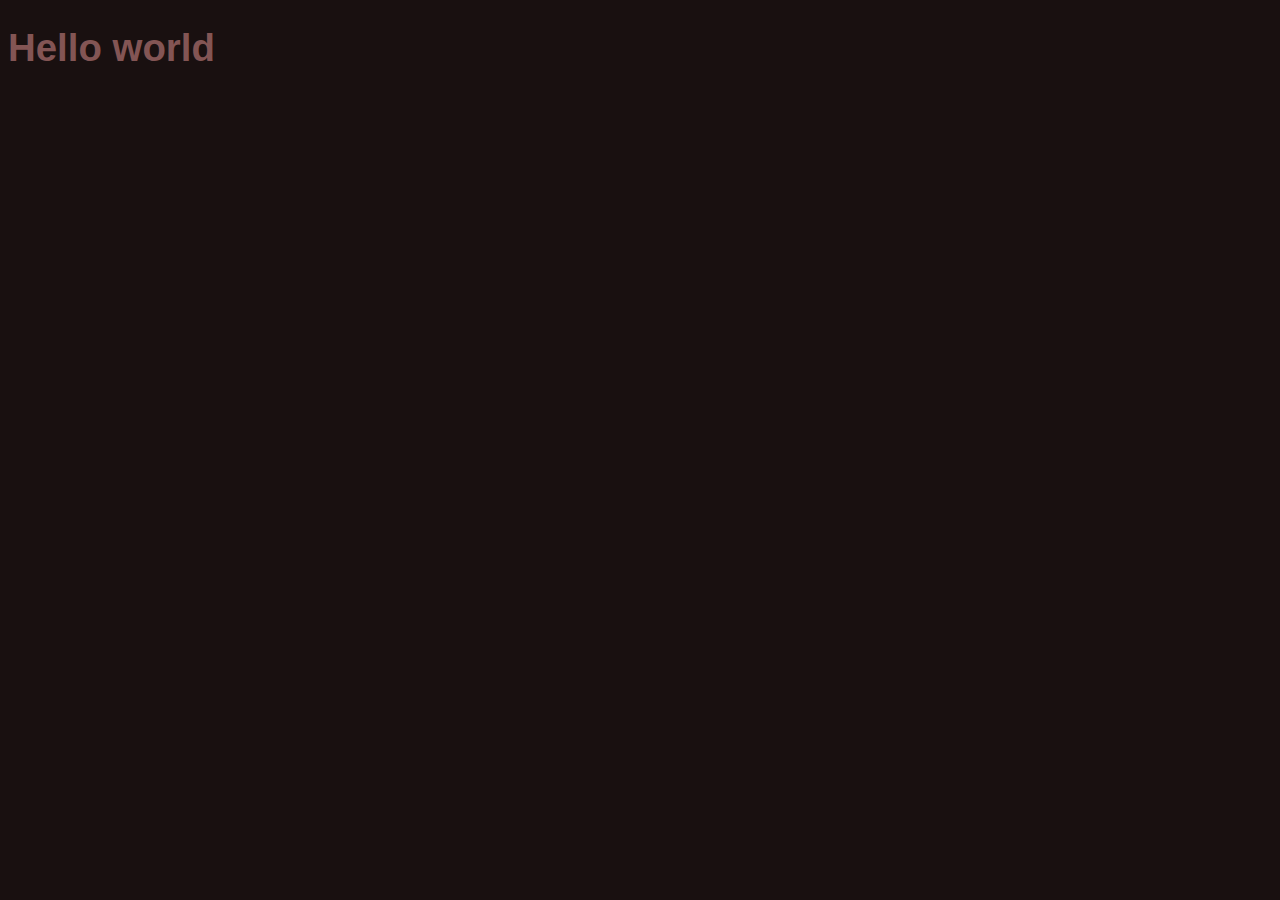
<file: public/index.html>
<!DOCTYPE html>
<html lang="en">
    <head>
        <meta charset="UTF-8">
        <meta name="viewport" content="width=device-width, initial-scale=1.0">
        <meta http-equiv="X-UA-Compatible" content="ie=edge">
        <link href="styles.css" rel="stylesheet">
    </head>
    <body>
        <h1>Hello world</h1>
    </body>
</html>
</file>
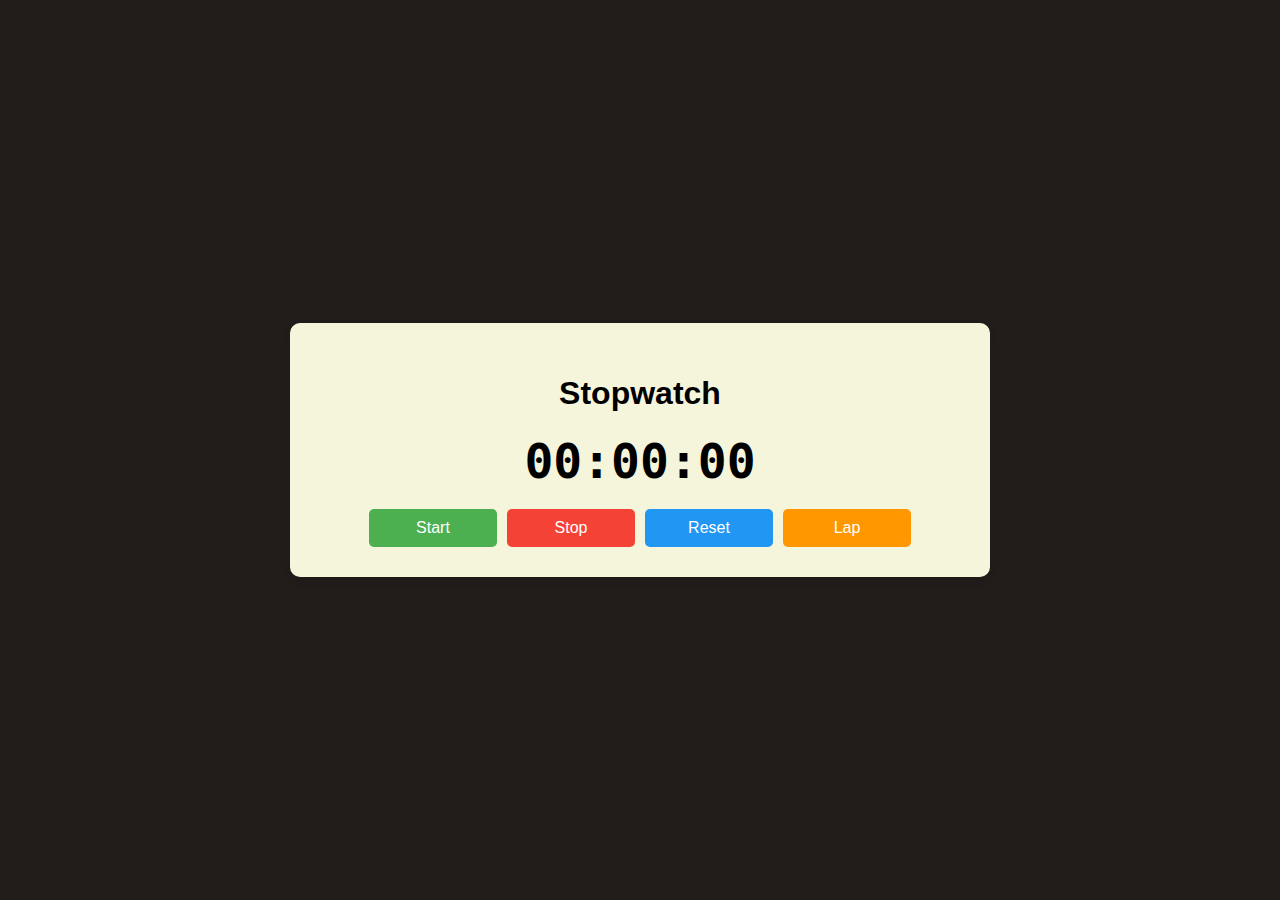
<file: public/clock.html>
<!DOCTYPE html>
<html lang="en">
<head>
    <meta charset="UTF-8">
    <meta name="viewport" content="width=device-width, initial-scale=1.0">
    <link rel="icon" href="./logo_white.svg" />
    <!-- <link rel="stylesheet" href="./index.css" /> -->
    <meta name="darkreader-lock">
    <title>tannerr.dev</title>
    <style>
        :root{
            --bg: hsl(12, 12%, 12%)
        }
        html{
            background-color: var(--bg);
        }
        body {
            font-family: Arial, sans-serif;
            display: flex;
            justify-content: center;
            align-items: center;
            height: 100vh;
            margin: 0;
        }

        main{
            width:100%;
            height:100%;
            display: flex;
            justify-content: center;
            align-items: center;
        }
        .stopwatch-container {
            width:50%;
            text-align: center;
            color:black;
            background-color: beige;
            padding: 30px;
            border-radius: 10px;
            box-shadow: 0 4px 8px rgba(0, 0, 0, 0.1);
        }

        #display {
            font-size: 48px;
            font-weight: bold;
            margin: 20px 0;
            font-family: monospace;
        }

        .buttons {
            display: flex;
            justify-content: center;
            gap: 10px;
        }

        button {
            width:20%;
            padding: 10px 20px;
            font-size: 16px;
            border: none;
            border-radius: 5px;
            cursor: pointer;
            transition: background-color 0.3s;
        }

        #startBtn {
            background-color: #4CAF50;
            color: white;
        }

        #stopBtn {
            background-color: #f44336;
            color: white;
        }

        #resetBtn {
            background-color: #2196F3;
            color: white;
        }

        #lapBtn {
            background-color: #FF9800;
            color: white;
        }

        button:hover {
            opacity: 0.9;
        }

        #laps {
            margin-top: 20px;
            max-height: 200px;
            overflow-y: auto;
            text-align: left;
        }

        .lap-item {
            padding: 5px 10px;
            border-bottom: 1px solid #eee;
        }
    </style>
</head>
<body class="flex-col">
    <main>
    <div class="stopwatch-container">
        <h1>Stopwatch</h1>
        <!-- <div id="display">00:00:00.000</div> -->
        <div id="display">00:00:00</div>
        <div class="buttons">
            <button id="startBtn">Start</button>
            <button id="stopBtn">Stop</button>
            <button id="resetBtn">Reset</button>
            <button id="lapBtn">Lap</button>
        </div>
    </div>
    <div id="laps"></div>
    </main>

<script>
    // Stopwatch functionality
    const display = document.getElementById('display');
    const startBtn = document.getElementById('startBtn');
    const stopBtn = document.getElementById('stopBtn');
    const resetBtn = document.getElementById('resetBtn');
    const lapBtn = document.getElementById('lapBtn');
    const lapsContainer = document.getElementById('laps');
    const stopwatchContainer = document.querySelector('.stopwatch-container');

    let startTime;
    let elapsedTime = 0;
    let timerInterval;
    let running = false;
    let lapCount = 0;

    // Format time as HH:MM:SS.mmm
    function formatTime(timeInMilliseconds) {
        let date = new Date(timeInMilliseconds);
        let hours = date.getUTCHours().toString().padStart(2, '0');
        let minutes = date.getUTCMinutes().toString().padStart(2, '0');
        let seconds = date.getUTCSeconds().toString().padStart(2, '0');
        // let milliseconds = date.getUTCMilliseconds().toString().padStart(3, '0');

        // return `${hours}:${minutes}:${seconds}.${milliseconds}`;
        return `${hours}:${minutes}:${seconds}`;
    }

    // Update the display
    function updateDisplay() {
        const currentTime = Date.now() - startTime + elapsedTime;
        display.textContent = formatTime(currentTime);
    }

    // Start the stopwatch
    startBtn.addEventListener('click', function() {
        if (!running) {
            startTime = Date.now();
            timerInterval = setInterval(updateDisplay, 1000);
            running = true;
            startBtn.textContent = 'Resume';
        }
        stopwatchContainer.style.backgroundColor = "hsl(120, 80%, 90%)";
    });

    // Stop the stopwatch
    stopBtn.addEventListener('click', function() {
        if (running) {
            clearInterval(timerInterval);
            elapsedTime += Date.now() - startTime;
            running = false;
        }
        stopwatchContainer.style.backgroundColor = "hsl(15, 80%, 80%)";
    });

    // Reset the stopwatch
    resetBtn.addEventListener('click', function() {
        clearInterval(timerInterval);
        running = false;
        elapsedTime = 0;
        lapCount = 0;
        startBtn.textContent = 'Start';
        // display.textContent = '00:00:00.000';
        display.textContent = '00:00:00';
        lapsContainer.innerHTML = '';
        stopwatchContainer.style.backgroundColor = "beige";
    });

    // Record lap time
    lapBtn.addEventListener('click', function() {
        if (running) {
            lapCount++;
            const currentTime = Date.now() - startTime + elapsedTime;
            const lapItem = document.createElement('div');
            lapItem.classList.add('lap-item');
            lapItem.textContent = `Lap ${lapCount}: ${formatTime(currentTime)}`;
            lapsContainer.prepend(lapItem);
        }
    });
</script>
</body>
</html>
</file>
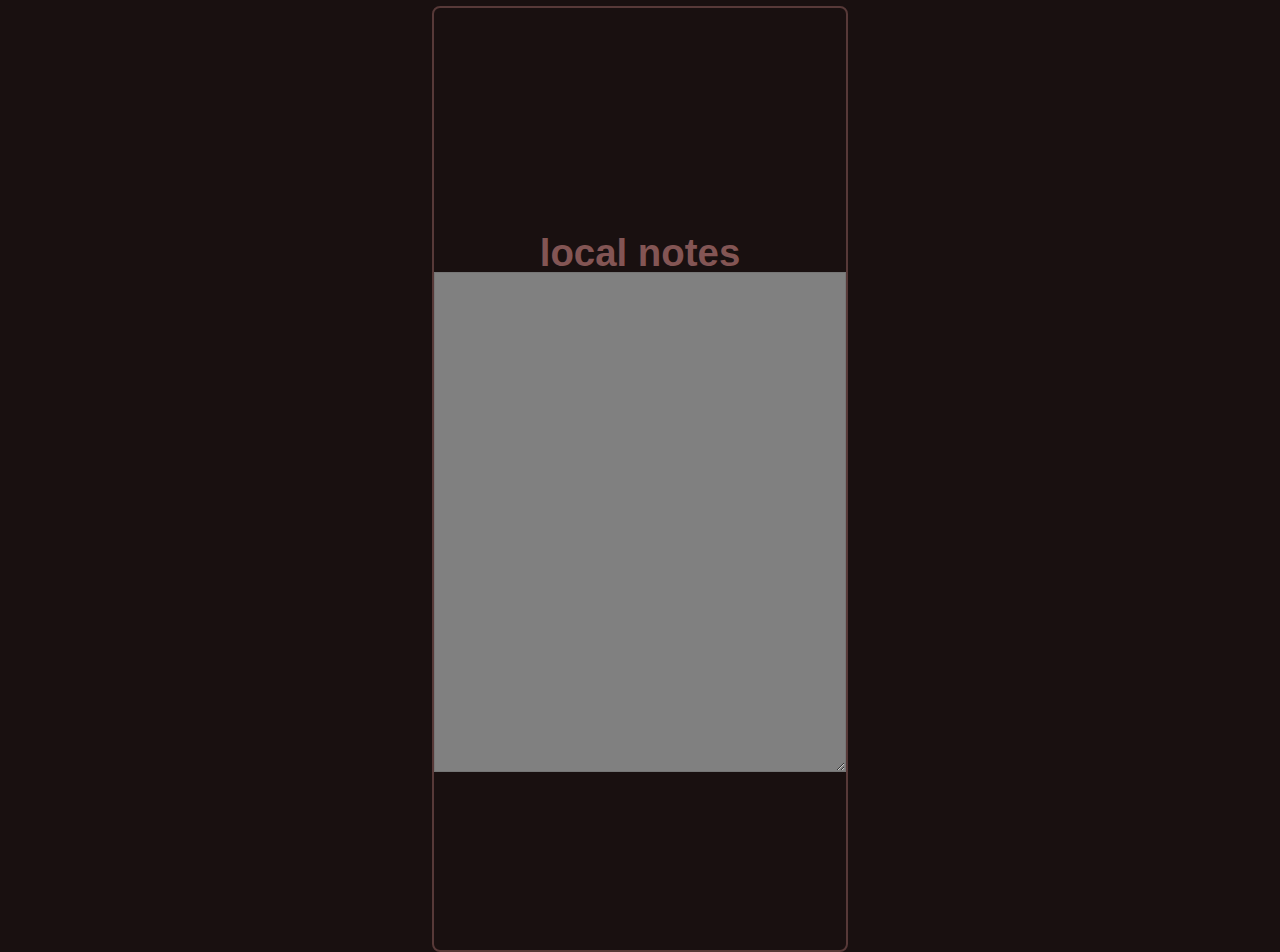
<file: public/lnotes.html>
<!DOCTYPE html>
<html lang="en">
<head>
    <meta charset="UTF-8">
    <meta name="viewport" content="width=device-width, initial-scale=1.0">
    <meta http-equiv="X-UA-Compatible" content="ie=edge">
    <link href="reset.css" rel="stylesheet">
    <link href="styles.css" rel="stylesheet">
    <meta name="darkreader-lock">
    <!-- <meta http-equiv="refresh" content="10" /> -->
    <link rel="icon" href="./logo.svg" />
    <title>Pockist</title>
    <style>
        textarea {
            height:500px;
            width:100%;
            box-sizing: border-box;
            background-color: grey;
        }
    </style>
</head>
<body class="flex-col">
    <main class="flex-col">
        <h1>local notes</h1>
        <textarea id="box"></textarea>
    </main>
    <script>
        let db;
        function openDB() {
          return new Promise((resolve, reject) => {
            const request = indexedDB.open("textAreaDB", 1);

            request.onupgradeneeded = function(e) {
              db = e.target.result;
              db.createObjectStore("textAreaStore");
            };

            request.onsuccess = function(e) {
              db = e.target.result;
              resolve();
            };

            request.onerror = function(e) {
              reject(e);
            };
          });
        }

        async function saveDataToIndexedDB(value) {
          await openDB(); // Ensure db is opened
          return new Promise((resolve, reject) => {
            const transaction = db.transaction(["textAreaStore"], "readwrite");
            const store = transaction.objectStore("textAreaStore");

            // Put the value into the store
            const request = store.put({ value: value }, "singleRecord"); // Using "singleRecord" as key

            request.onsuccess = function() {
              resolve();
            };

            request.onerror = function() {
              reject(request.error);
            };
          });
        }

        async function getDataFromIndexedDB() {
          await openDB(); // Ensure db is opened
          return new Promise((resolve, reject) => {
            const transaction = db.transaction(["textAreaStore"], "readonly");
            const store = transaction.objectStore("textAreaStore");

            const request = store.get("singleRecord");

            request.onsuccess = function() {
              resolve(request.result?.value ?? '');
            };

            request.onerror = function() {
              reject(request.error);
            };
          });
        }

        let timeoutId;
        const textArea = document.getElementById('box');

        // Populate textarea on page load
        async function init() {
          try {
            const storedValue = await getDataFromIndexedDB();
            textArea.value = storedValue;
          } catch (error) {
            console.error('Error fetching from IndexedDB:', error);
          }

          // Add event listener after initial population
          textArea.addEventListener('input', function() {
            clearTimeout(timeoutId); // Clear any pending timeout
            timeoutId = setTimeout(async () => {
              const currentValue = textArea.value;
              try {
                await saveDataToIndexedDB(currentValue);
                console.log('Changes saved to IndexedDB:', currentValue);
              } catch (error) {
                console.error('Error saving to IndexedDB:', error);
              }
            }, 1000); // Wait for 1 second before saving
          });
        }

        init();
    </script>
</body>
</html>
</file>
<file: public/styles.css>
:root{
    --hue: 2;
    --bg: hsl(var(--hue),22%, 8%);
    --text: hsl(var(--hue), 98%, 88%);
    --accent: hsl(var(--hue),22%, 42%);
    --accent-dark: hsl(var(--hue),22%, 28%);
}
html{
    background-color: var(--bg);
}
body {
    background-color: var(--bg);
    color: var(--text);
    font-family: Arial, Helvetica, sans-serif;
}
main {
    margin-top:6px;
    padding-top: 3rem;
    min-width: 412px;
    min-height: 894px;
    border: 2px solid var(--accent-dark);
    border-radius: 8px;
    text-align:center;
}
h1{
    font-size:2.4rem;
    color:var(--accent);
    font-weight:bold;
    /* border-left:2px solid var(--accent); */
    /* border-right:2px solid var(--accent); */
}
.flex-col {
    display: flex;
    flex-direction: column;
    align-items: center;
    justify-content: center;
}
form{
    border:2px solid var(--accent-dark);
    border-radius:8px;
    margin:20px;
    padding:20px;
    font-size:1rem;
    min-width: 324px;
}
input{
    padding:10px;
    border:2px solid var(--accent);
    background-color:var(--bg);
    color:var(--text);
    border-radius:5px;
    margin:10px;
    font-size:1rem;
    min-width: 292px;
    box-sizing: border-box;
}
input:focus{
    outline:none;
    box-shadow:0 0 0 2px var(--accent);
}
button{
    padding:10px;
    border:2px solid var(--accent);
    border-radius:5px;
    background-color:var(--bg);
    color:var(--text);
    margin:10px;
    font-size:1rem;
    min-width: 292px;
    /* box-sizing: border-box; */
}
button:hover{
    background-color:var(--accent);
    color:var(--bg);
    font-weight:bold;
    cursor:pointer;
}
</file>
